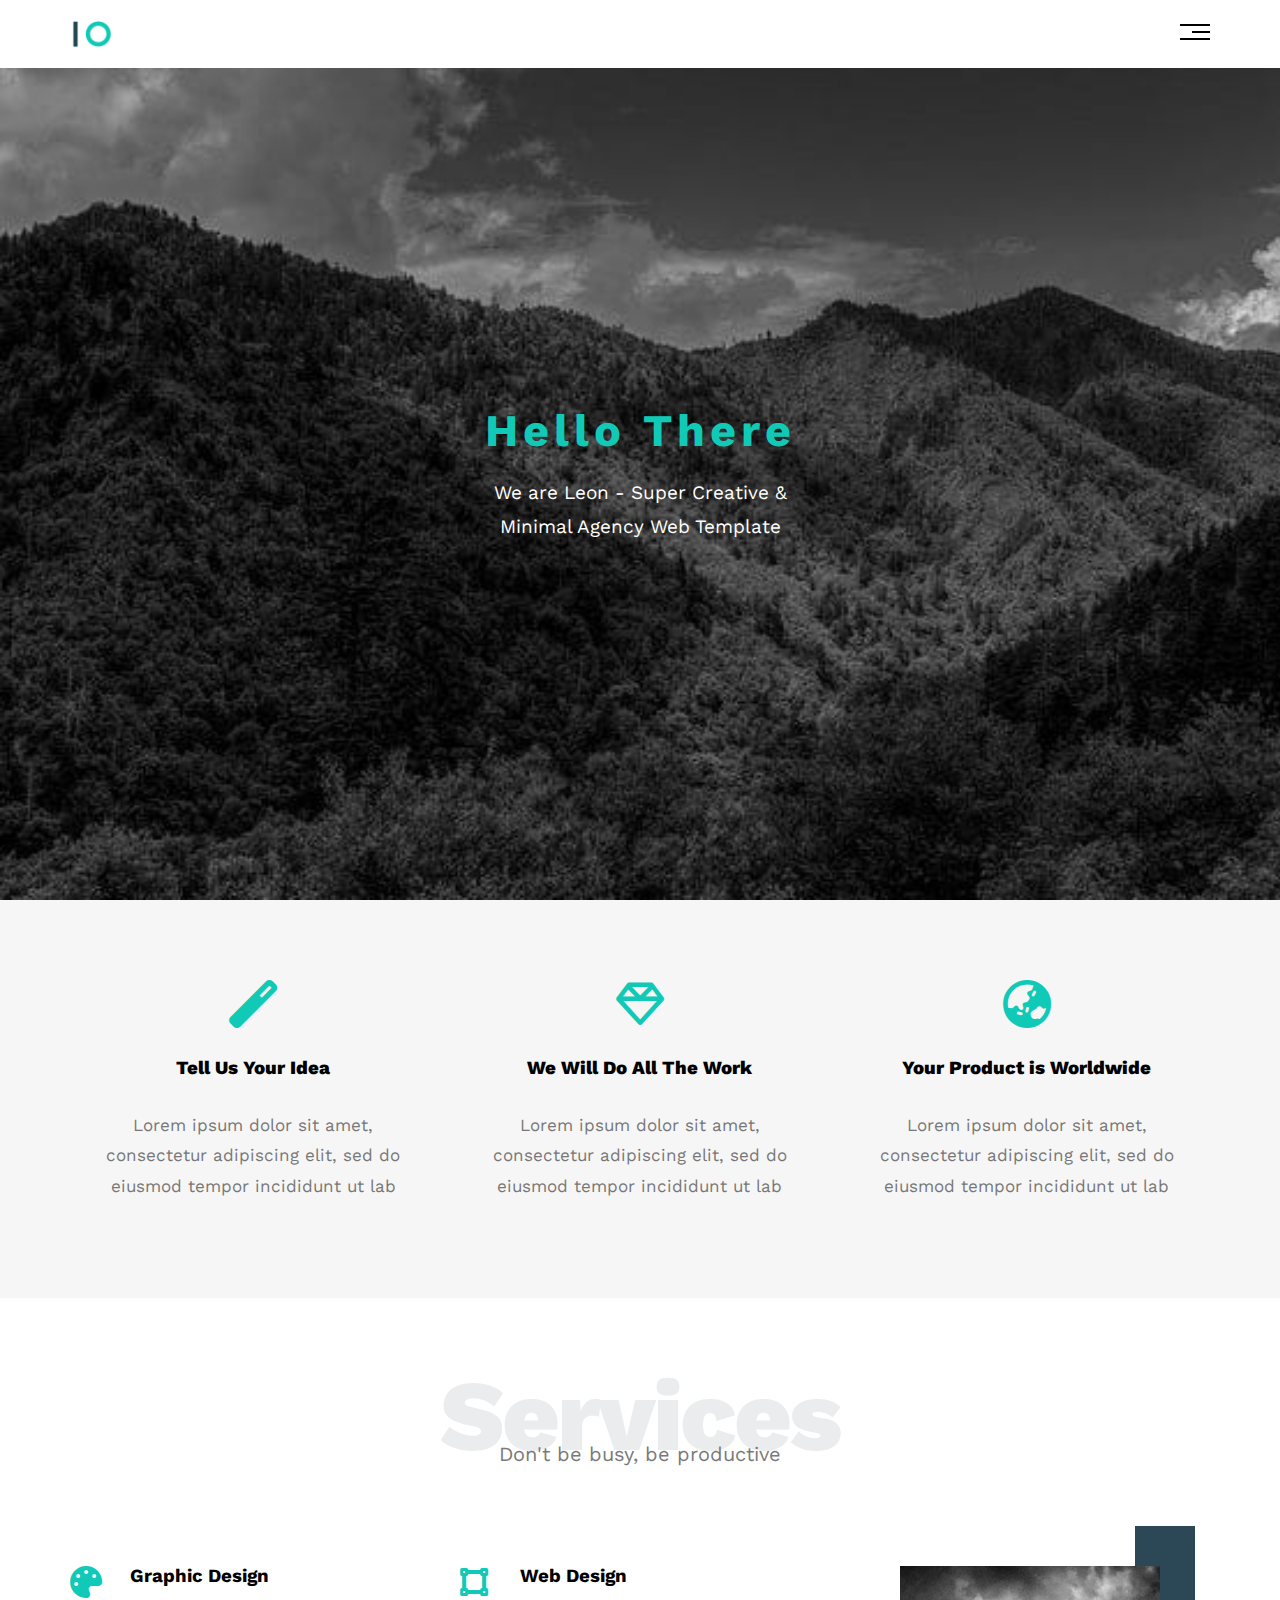
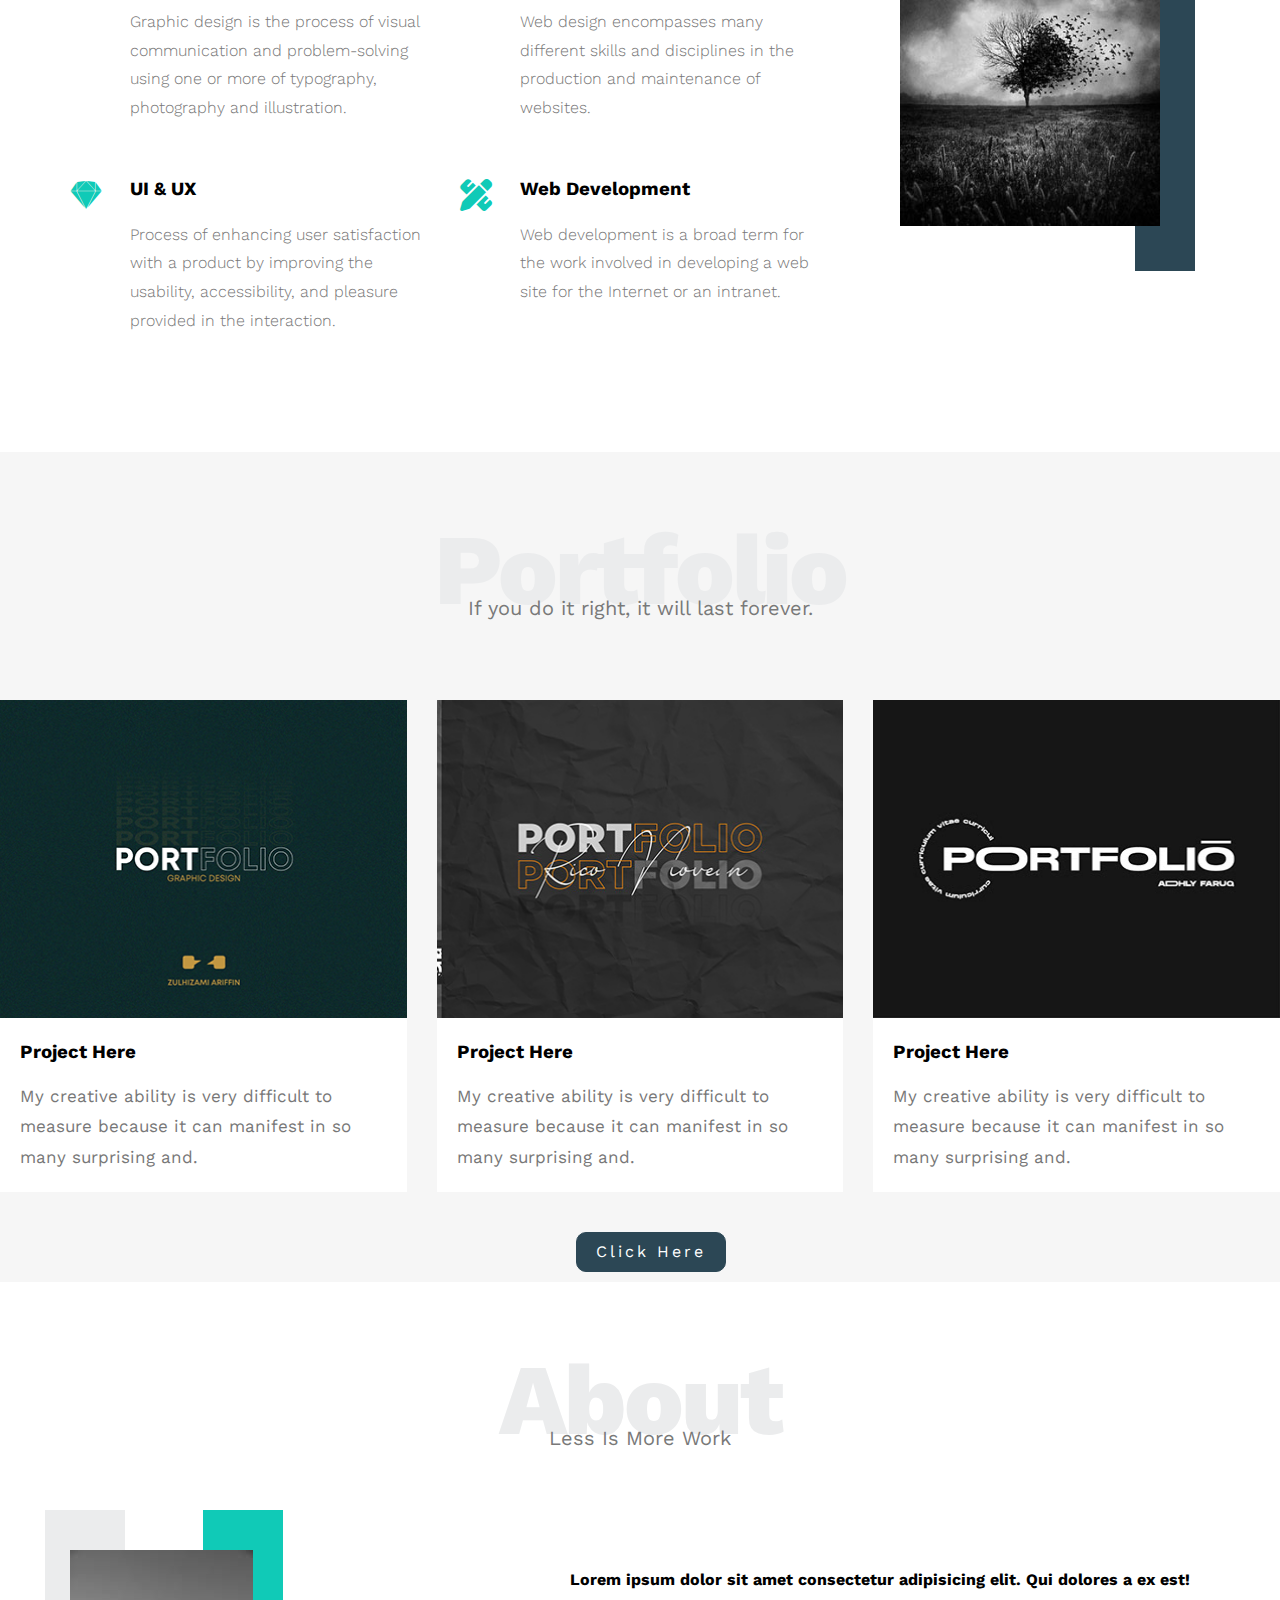
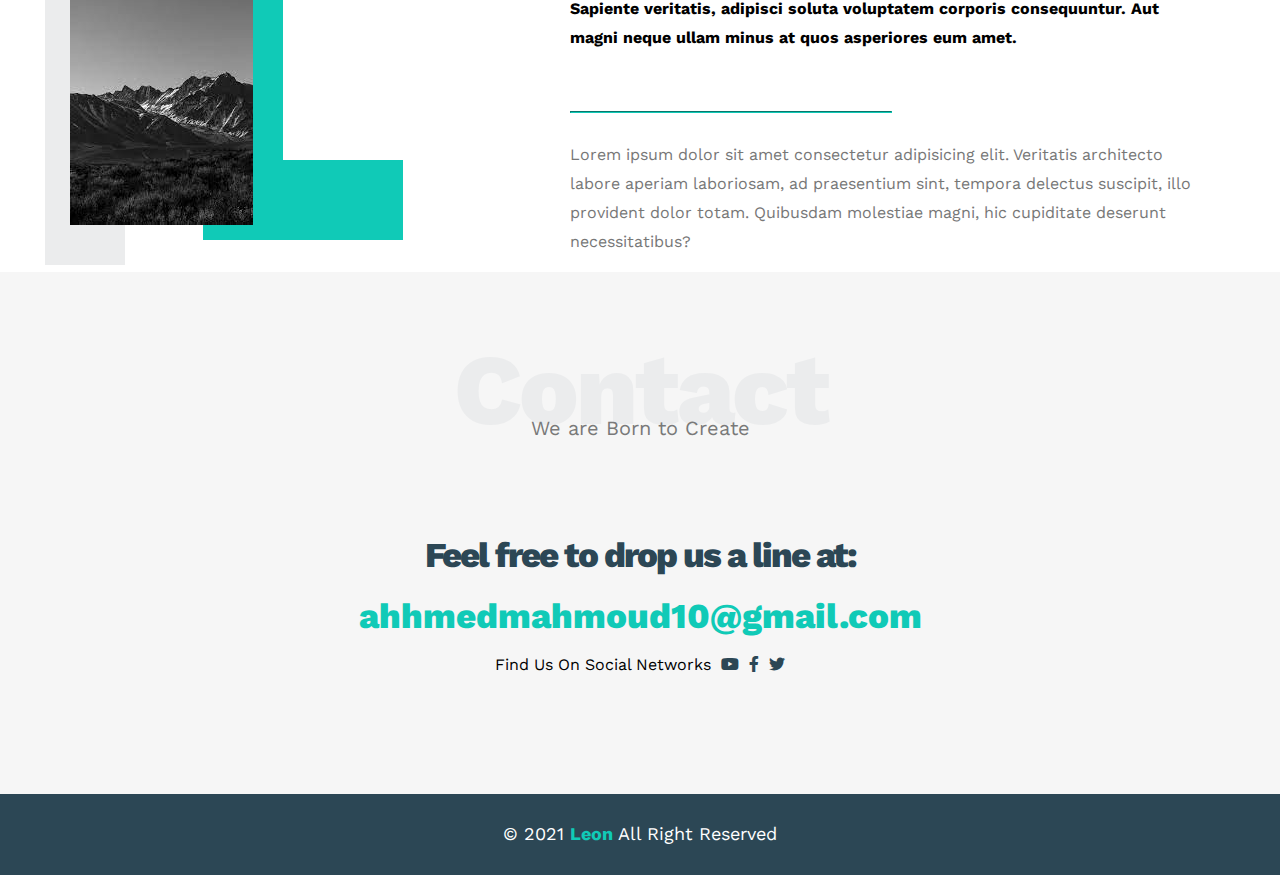
<file: index.html>
<!DOCTYPE html>
<html lang="en">
<head>
    <meta charset="UTF-8">
    <meta http-equiv="X-UA-Compatible" content="IE=edge">
    <meta name="viewport" content="width=device-width, initial-scale=1.0">
    <!-- Main Design CSS File -->
    <link rel="stylesheet" href="./css/Leon.css">
    <!-- Render All Element Normally -->
    <link rel="stylesheet" href="./css/normalize.css">
    <!-- Font Awesome Library -->
    <link rel="stylesheet" href="./css/all.min.css">
    <!-- Google Fonts -->
    <link rel="preconnect" href="https://fonts.googleapis.com">
    <link rel="preconnect" href="https://fonts.gstatic.com" crossorigin>   
    <link href="https://fonts.googleapis.com/css2?family=Work+Sans:wght@200;300;400;500;600;700;800&display=swap" rel="stylesheet">
    <title>Leon</title>
    <link rel="website icon" type="png" href="/images/logo.png">
</head>
<body>
<!--Start Header  -->
    <div class="header">
      <div class="container">
        <img class="logo" src="/images/logo.png" alt="Logo">
        <div class="links">
          <span class="icon">
            <span></span>
            <span></span>
            <span></span>
          </span>
          <ul>
            <li><a href="#Services">Services</a></li>
            <li><a href="#Portfolio">Portfolio</a></li>
            <li><a href="#About">About</a></li>
            <li><a href="#Contact">Contact</a></li>
          </ul>
        </div>
      </div>
    </div>
  <!-- End Header -->
  <!-- Start Landing -->
  <div class="landing">
    <div class="intro-text">
      <h1>Hello There</h1>
      <p>We are Leon - Super Creative & Minimal Agency Web Template</p>
    </div>
  </div>
  <!-- End Landing -->
  <!-- Start Features -->
  <div class="features">
    <div class="container">
      <div class="feat">
          <i class="fas fa-magic fa-3x"></i>
          <h3>Tell Us Your Idea</h3>
          <p>Lorem ipsum dolor sit amet, consectetur adipiscing elit, sed do eiusmod tempor incididunt ut lab</p>
      </div>
      <div class="feat">
        <i class="far fa-gem fa-3x"></i>
          <h3>We Will Do All The Work</h3>
          <p>Lorem ipsum dolor sit amet, consectetur adipiscing elit, sed do eiusmod tempor incididunt ut lab</p>
      </div>
      <div class="feat">
        <i class="fas fa-globe-asia fa-3x"></i>
        <h3>Your Product is Worldwide</h3>
        <p>Lorem ipsum dolor sit amet, consectetur adipiscing elit, sed do eiusmod tempor incididunt ut lab</p>
      </div>
    </div>
  </div>
  <!-- End Features  -->
  <!-- Start Services -->
  <div class="services" id="Services">
    <div class="container">
      <h2 class="special-heading">Services</h2>
      <p>Don't be busy, be productive</p>
      <div class="services-content">
        <div class="col">
          <div class="srv">
            <i class="fas fa-palette fa-2x"></i>
            <div class="text">
              <h3>Graphic Design</h3>
              <p>
                Graphic design is the process of visual communication and problem-solving using one or more of
                typography, photography and illustration.
              </p>
            </div>
          </div>
          <div class="srv">
            <i class="fab fa-sketch fa-2x"></i>
            <div class="text">
              <h3>UI & UX</h3>
              <p>
                Process of enhancing user satisfaction with a product by improving the usability, accessibility, and
                pleasure provided in the interaction.
              </p>
            </div>
          </div>
        </div>
        <div class="col">
          <div class="srv">
            <i class="fas fa-vector-square fa-2x"></i>
            <div class="text">
              <h3>Web Design</h3>
              <p>
                Web design encompasses many different skills and disciplines in the production and maintenance of
                websites.
              </p>
            </div>
          </div>
          <div class="srv">
            <i class="fas fa-pencil-ruler fa-2x"></i>
            <div class="text">
              <h3>Web Development</h3>
              <p>
                Web development is a broad term for the work involved in developing a web site for the Internet or an
                intranet.
              </p>
            </div>
          </div>
        </div>
        <div class="col">
          <div class="image image-column">
            <img decoding="async" src="images/black-white-photography.jpg" alt="" />
          </div>
        </div>
        </div>
      </div>
    </div>
  </div>
  <!-- End Services -->
  <!-- Start Portfolio -->
    <div class="portfolio" id="Portfolio">
      <div class="container">
        <h2 class="special-heading">Portfolio</h2>
        <p>If you do it right, it will last forever.</p>
      </div>
      <div class="portfolio-content"> 
         <div class="card">
        <img src="/images/portfolio1.png" alt="Portfolio" decoding="async">
        <div class="info">
          <h3>Project Here</h3>
            <p>My creative ability is very difficult to measure because it can manifest in so many surprising and.</p>
        </div>
      </div>
      <div class="card">
        <img src="/images/portfolio2.jpg" alt="Portfolio" decoding="async">
        <div class="info">
          <h3>Project Here</h3>
            <p>My creative ability is very difficult to measure because it can manifest in so many surprising and.</p>
        </div>
      </div>
      <div class="card">
        <img src="/images/portfolio3.jpg" alt="Portfolio" decoding="async">
        <div class="info">
          <h3>Project Here</h3>
            <p>My creative ability is very difficult to measure because it can manifest in so many surprising and.</p>
        </div>
      </div>
      <div class="butt">
        <a href="#Click Here">Click Here</a>
      </div>
    </div>
 </div>
  <!-- End Portfolio -->
  <!-- Start About  -->
<div class="about" id="About">
  <div class="container">
      <h2 class="special-heading">About</h2>
      <p>Less Is More Work</p>
    <div class="about-content">
      <div class="image">
        <img src="/images/download.jpg" alt="Photo">
      </div>
      <div class="text">
        <p>Lorem ipsum dolor sit amet consectetur adipisicing elit. Qui dolores a ex est!
           Sapiente veritatis, adipisci soluta voluptatem corporis consequuntur. Aut magni neque ullam minus at quos asperiores eum amet.</p>
        <hr>
        <p>Lorem ipsum dolor sit amet consectetur adipisicing elit. Veritatis architecto labore aperiam laboriosam, ad praesentium sint, tempora delectus suscipit, illo provident dolor totam. Quibusdam molestiae magni,
           hic cupiditate deserunt necessitatibus?</p>
      </div>
    </div>     
  </div>
</div>
  <!-- End About -->
  <!-- Start Contact -->
  <div class="contact" id="Contact">
    <div class="container">
      <h2 class="special-heading">Contact</h2>
      <p>We are Born to Create</p>
      <div class="info">
        <p class="par">Feel free to drop us a line at:</p>
        <a href="mailto:ahhmedmahmoud10@gmail.com?subject=Contact" class="link">ahhmedmahmoud10@gmail.com</a>
        <div class="social">
          Find Us On Social Networks
            <i class="fab fa-youtube"></i>
            <i class="fab fa-facebook-f"></i>
            <i class="fab fa-twitter"></i>
        </div>
      </div>
    </div>
  </div>
  <!-- End Contact -->
  <!-- Footer -->
<div class="footer">&copy; 2021 <span>Leon</span> All Right Reserved</div>
</body>
</html>
</file>
<file: css/Leon.css>
/* Start Global Rules */
*{
    -webkit-box-sizing: border-box;
    -moz-box-sizing: border-box;
    box-sizing: border-box;
}
:root{
    --mainColor:#10cab7;
    --secColor: #2c4755;
    --BackGround-Color:#f6f6f6;
    --PaddTop:60px;
    --PaddBott:60px;
    --LineHeight:1.8;
}
body{
    font-family: "Work Sans", sans-serif;
}
html{
    scroll-behavior: smooth;
}
.parent{
    background-color: #eee;

}
.container{
    width: 600px;
    margin-left: auto;
    margin-right: auto;
    padding-left: 15px;
    padding-right: 15px;
}
.special-heading{
    color: #ebeced;
    font-size: 100px;
    text-align: center;
    font-weight: 800;
    letter-spacing: -3px;
    margin: 0;
}
.special-heading +p{
    margin: -30px 0 0;
    font-size: 20px;
    text-align: center;
    color: #797979;
}
@media (max-width:767px){
    .special-heading{
        font-size: 60px;
    }
    .special-heading + p{
        margin-top: -20px;
    }
}
/* Small */
@media (min-width : 768px) {
    .container
    {
        width: 750px
    }
}
/* Medium */
@media (min-width : 992px) { 
    .container
    {
        width: 970px;
    }
}
/* Large */
@media (min-width : 1200px){
    .container
    {
        width: 1170px;
    }
}
/* End Global Rule */
/* Start Header */
.header{
    padding: 20px;

}
.header .container{
    display: flex;
    justify-content: space-between;
    align-items: center;
}
.header .logo{
    width: 70px;
}
.header .links{
    position: relative;
}
.header .links:hover .icon span:nth-child(2){
    width: 100%;
}
.header .links .icon{
    width: 30px;
    display: flex;
    flex-wrap:wrap ;
    justify-content: flex-end;
}
.header .links .icon span{
    background-color: black;
    margin-bottom: 5px;
    height: 2px;
}
.header .links .icon span:first-child{
    
    width: 100%;
}
.header .links .icon span:nth-child(2){
    width: 60%;
    transition: 0.3s;
}
.header .links .icon span:last-child{
    width: 100%;
}
.header .links ul{
    position: absolute;
    list-style: none;
    margin: 0;
    padding: 0;
    right: 0;
    top: calc(100% + 15px);
    min-width: 200px;
    display: none;
    background-color: #f6f6f6;
}
.header .links:hover ul {
    display: block;
    z-index: 1;
}
.header .links ul::before{
    content: "";
    position: absolute;
    border-width: 10px;
    border-style: solid;
    border-color:transparent transparent #f6f6f6 transparent ;
    right: 5px;
    top: -20px;
}
.header .links ul li a{
    display: block;
    padding: 15px;
    text-decoration: none;
    color: #222;
    transition: 0.3s;
}
.header .links ul li a:hover{
    padding-left: 25px;
    color: var(--mainColor);
}
.header .links ul li:not(:last-child) a{
    border-bottom: 1px solid #ddd;    
}
/* Landing */
.landing{
    position: relative;
    background-image: url(/images/landingjpg.jpg);
    background-size: cover;
    height: calc(100vh - 68px);
}
.landing .intro-text{
    position: absolute;
    top: 50%;
    left: 50%;
    transform: translate(-50%,-50%);
    text-align: center;
    width: 320px;
    max-width: 100%;
}
.landing .intro-text h1{
    margin: 0;
    color: var(--mainColor);
    font-size: 45px;
    font-weight:bold;
    letter-spacing: 5px;
}
.landing .intro-text p{
    color: white;
    font-size: 19px;
    line-height: var(--LineHeight);
}
/* Start Features */
.features{
    padding-top: var(--PaddTop);
    padding-bottom: var(--PaddBott);
    background-color: var(--BackGround-Color);
}
.features .container{
    display: grid;
    grid-template-columns: repeat(auto-fill, minmax(300px, 1fr));
    grid-gap: 20px;
}
.features .container .feat{
    padding: 20px;
    text-align: center;
}
.features .container .feat i {
    color: var(--mainColor);
}
.features .container .feat h3{
    font-weight: 800;
    margin: 30px 0;
    transition: 0.3s;
}
.features .container .feat h3:hover{
    color: var(--mainColor);
}
.features .container .feat p{
    line-height: var(--LineHeight);
    color: #777;
    font-size: 17px;
}
/* Services */
.services{
    padding-top: var(--PaddTop);
    padding-bottom: var(--PaddBott);
}
.services .services-content{
    display: grid;
    grid-template-columns:repeat(auto-fill, minmax(300px,1fr));
    grid-gap: 30px;
    margin-top: 100px;
}
.services .services-content .srv{
    display: flex;
    margin-bottom:40px ;
}
@media (max-width: 767px){
    .services .services-content .srv{
        flex-direction: column;
        text-align: center;
    }
}
.services .services-content .srv i{
    color: var(--mainColor);
    flex-basis: 60px;
}
.services .services-content .srv .text{
    flex: 1;
}
.services .services-content .srv .text h3{
    margin: 0 0 20px;
}
.services .services-content .srv .text p{
    color: #777;
    font-weight: 300;
    line-height: var(--LineHeight);
}
.services .services-content .image img{
    width: 260px;
}
.services .services-content .image{
    text-align: center;
    position: relative;
}

.services .services-content .image::before{
    content: "";
    background-color: var(--secColor);
    width: 60px;
    height: calc(100% + 80px);
    top: -40px;
    right: 15px;
    position: absolute;
    z-index: -4;
}
@media (max-width: 1199px) {
    .image-column {
      display: none;
    }
  }
/* Start Portfolio */
.portfolio{
    padding-top: var(--PaddTop);
    padding-bottom: var(--PaddBott);
    background-color: var(--BackGround-Color);
    position: relative;
}
.portfolio .portfolio-content{
    display: grid;
    grid-template-columns: repeat(auto-fill, minmax(300px, 1fr));
    grid-gap: 30px;
    margin-top: 80px;
}
.portfolio .portfolio-content .card{
    background-color: white;
    
}
.portfolio .portfolio-content .card img{
    width: 100%;
}
.portfolio .portfolio-content .card .info{
    padding: 20px;
}
.portfolio .portfolio-content .card .info h3 {
    font-weight: bold;
    margin: 0;
}
.portfolio .portfolio-content .card .info p{
    color: #777;
    line-height: var(--LineHeight);
    font-size: 17px;
    margin-bottom: 0;
}
.portfolio .butt a{
    position: absolute;
    bottom: 10px;
    left: 45%;
    border: 1px solid var(--secColor);
    border-radius: 10px;
    width: 150px;
    padding: 10px;
    text-decoration: none;
    font-size: 16px;
    color: white;
    background-color: var(--secColor);
    text-align: center;
    margin-top: 60px;
    transition: 0.3s;
    letter-spacing: 3px;
}
.portfolio .butt a:hover{
    background-color: var(--mainColor);
    border: 1px solid var(--mainColor);
}
/* Start About */
.about{
    padding-top: var(--PaddTop);
    padding-bottom: calc(var(--PaddBott)+60px);
}
.about .about-content{
    margin-top: 100px;
    display: flex;
    flex-wrap: wrap;
    justify-content: space-between;
    /* display: grid;
    grid-template-columns: repeat(auto-fill,minmax(450px,1fr));
    grid-gap: 30px; */
}
.about .about-content .image{
    position: relative;
    width: 183px;
    height: 275px;
}
.about .about-content .image img{
    max-width: 100%;
}
@media (max-width: 991px) {
    .about .about-content .image {
      margin: 0 auto 60px;
    }
  }
.about .about-content .image::before{
    position: absolute;
    content: "";
    width: 80px;
    height: calc(100% + 80px);
    background-color: #ebeced;
    z-index: -4;
    left: -25px;
    top: -40px;
} 
.about .about-content .image::after{
    content: "";
    position: absolute;
    width: 120px;
    height: 250px;
    border-left: 80px solid var(--mainColor);
    border-bottom: 80px solid var(--mainColor);
    z-index: -1;
    right: -150px;
    top: -40px;
}
@media (max-width: 991px) {
    .about .about-content .image::before,
    .about .about-content .image::after {
      display: none;
    }
}
.about .about-content .text{
    flex-basis: calc(100% - 500px);
}
.about .about-content .text p:first-of-type {
    font-weight: bold;
    line-height: var(--LineHeight);
    margin-bottom: 50px;
}
.about .about-content .text hr {
    width: 50%;
    display: inline-block;
    border-color: var(--mainColor);
  }
  .about .about-content .text p:last-of-type {
    line-height: var(--LineHeight);
    color: #777;
}
/* Start Contact */
.contact{
    padding-top: var(--PaddTop);
    padding-bottom: var(--PaddBott);
    background-color: var(--BackGround-Color);
}
.contact .info{
    padding-top: var(--PaddTop);
    padding-bottom: var(--PaddBott);
    text-align: center;
}
.contact .info .par{
    font-weight: 800;
    color: var(--secColor);
    font-size: 35px;
    letter-spacing: -2px;
    margin-bottom: 20px;
}
.contact .info .link{
    display: block;
    font-size: 35px;
    font-weight: 800;
    color: var(--mainColor);
    text-decoration: none;
}
.contact .info .social{
    display: flex;
    justify-content: center;
    margin-top: 20px;
    font-size: 16px;
}
.contact .info .social i{
    color: var(--secColor);
    margin-left: 10px;
}
@media (max-width: 767px) {
    .contact .info .label,
    .contact .info .link {
      font-size: 25px;
    }
}
/* Start Footer */
.footer{
    background-color: var(--secColor);
    padding: 30px 10px;
    text-align: center;
    color: white;
    font-size: 18px;
}
.footer span{
    color: var(--mainColor);
    font-weight: bold;
}
</file>
